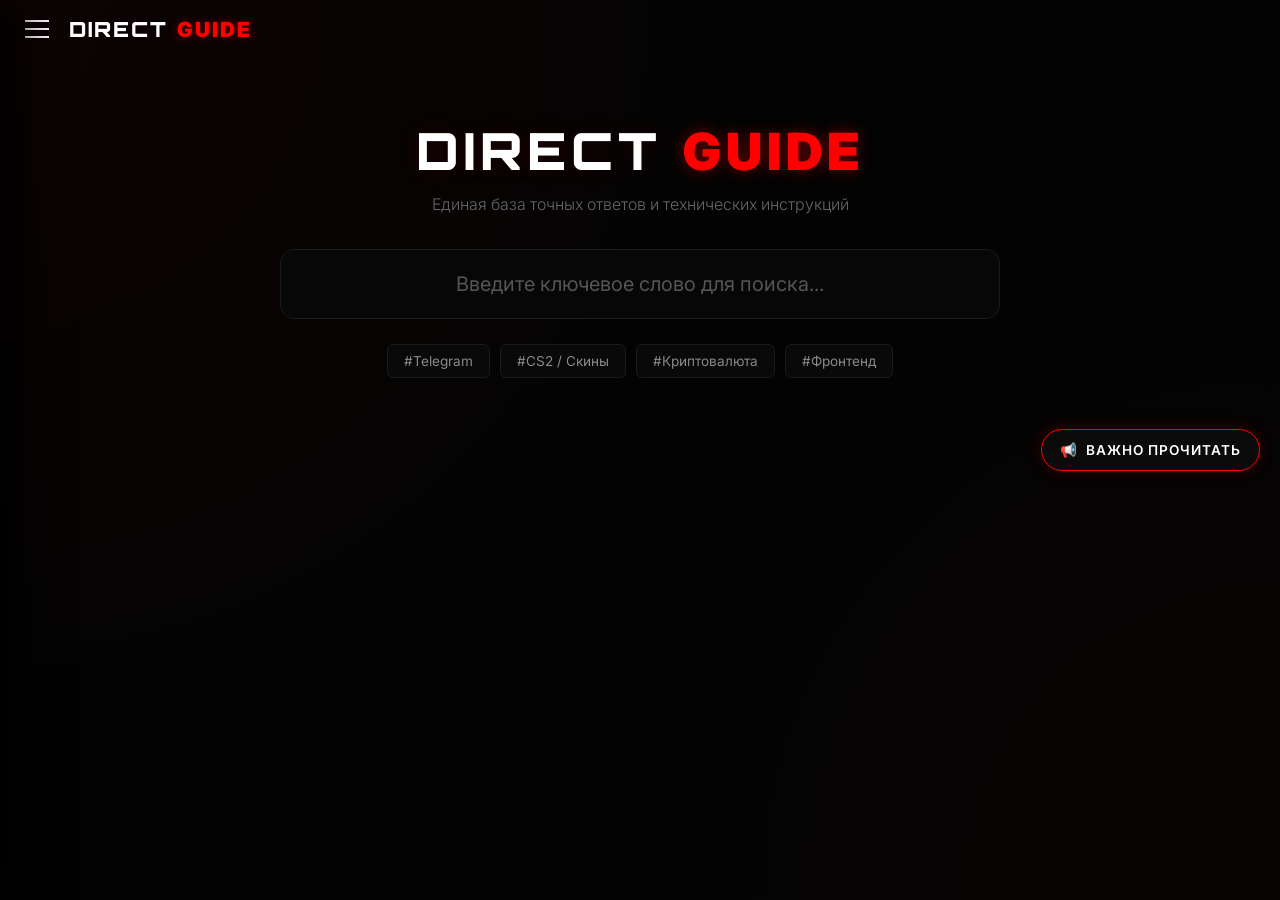
<file: sait4333 – копія/index.html>
<!DOCTYPE html>
<html lang="ru">
<head>
    <meta charset="UTF-8">
    <meta name="viewport" content="width=device-width, initial-scale=1.0">
    <title>DIRECT GUIDE - Вопросы и Ответы</title>
    <link rel="stylesheet" href="style.css">
</head>
<body>

    <!-- Анимированный неоновый бэкграунд -->
    <div class="bg-graph-matrix">
        <div class="neon-chart-pulse-1"></div>
        <div class="neon-chart-pulse-2"></div>
    </div>

    <!-- Боковое меню (Бургер) -->
    <nav class="side-menu" id="sideMenu">
        <div class="menu-header">
            <button class="close-btn" id="closeMenuBtn">&times;</button>
            <h3>НАВИГАЦИЯ</h3>
        </div>
        <ul class="menu-links">
            <li><a href="#" id="menuHomeBtn"><span class="icon">🔍</span> На главную</a></li>
            <li><a href="https://t.me/directguide" target="_blank"><span class="icon">📢</span> Канал проекта</a></li>
            <li><a href="#" id="menuDonateBtn"><span class="icon">❤️</span> Поддержать проект</a></li>
        </ul>
        <div class="menu-footer"><p>© 2026 DIRECT GUIDE</p></div>
    </nav>
    <div class="menu-overlay" id="menuOverlay"></div>

    <!-- Шапка сайта -->
    <header class="header-brand">
        <div class="top-row">
            <button class="menu-toggle-btn" id="openMenuBtn">
                <span></span><span></span><span></span>
            </button>
            <div class="site-title" id="logoHomeBtn">DIRECT <span>GUIDE</span></div>
        </div>
    </header>

    <!-- ГЛАВНЫЙ ЭКРАН: ПОИСК И СПИСОК КАРТОЧЕК -->
    <main id="mainSearchContainer">
        <div class="search-section">
            <h1 class="main-hero-title">DIRECT <span>GUIDE</span></h1>
            <p class="search-hint">Единая база точных ответов и технических инструкций</p>
            
            <div class="search-box">
                <input type="text" id="searchInput" placeholder="Введите ключевое слово для поиска..." autocomplete="off">
                <div class="search-glow"></div>
            </div >

            <!-- Быстрые теги -->
            <div class="quick-tags-container">
                <button class="quick-tag-btn" onclick="fillSearch('Telegram')">#Telegram</button>
                <button class="quick-tag-btn" onclick="fillSearch('CS2')">#CS2 / Скины</button>
                <button class="quick-tag-btn" onclick="fillSearch('Крипта')">#Криптовалюта</button>
                <button class="quick-tag-btn" onclick="fillSearch('CORS')">#Фронтенд</button>
            </div>
        </div>

        <!-- Список превью статей (Интерактивный) -->
        <section class="articles-wrapper" id="articlesSection">
            <div class="articles-list">
                
                <!-- Карточка 1: Telegram Stars -->
                <div class="article-item" data-article="telegram-stars">
                    <div class="article-meta">
                        <span class="tag">Telegram</span>
                        <span class="date">🔥 Рекомендуем</span>
                    </div>
                    <h3 class="title">Как бесплатно получить звезды Телеграм (Telegram Stars)?</h3>
                    <p class="description">Реальный фарминг внутренней валюты Telegram через бота Rewaro. Пошаговое руководство, моментальный бонус в 4000 кристаллов и заработок на реферальной системе без лимитов.</p>
                </div>

                <!-- Карточка 2: Skins Cash -->
                <div class="article-item" data-article="skins-cash">
                    <div class="article-meta">
                        <span class="tag">CS2 / Заработок</span>
                        <span class="date">🔥 Тренды</span>
                    </div>
                    <h3 class="title">Как выгодно продать скины CS2 за реальные деньги на Skins.Cash?</h3>
                    <p class="description">Полный обзор сервиса мгновенных выплат Skins.Cash. Инструкция, как безопасно превратить скины в реальный кэш, получить бонус к сделке и моментально вывести средства на карту или крипту.</p>
                </div>

                <!-- Карточка 3: Grid Bot -->
                <div class="article-item" data-article="grid-bot">
                    <div class="article-meta">
                        <span class="tag">Трейдинг / Крипта</span>
                        <span class="date">Инструкция</span>
                    </div>
                    <h3 class="title">Как запустить автоматического Grid-бота на бирже?</h3>
                    <p class="description">Настройка сеточной стратегии торговли в боковом тренде (флэт). Как правильно выставить верхнюю/нижнюю границы цены, рассчитать шаг сетки и автоматизировать спотовую торговлю.</p>
                </div>

                <!-- Карточка 4: CORS -->
                <div class="article-item" data-article="cors-error">
                    <div class="article-meta">
                        <span class="tag">Фронтенд / Веб</span>
                        <span class="date">Решение</span>
                    </div>
                    <h3 class="title">Как исправить ошибку CORS в браузере раз и навсегда?</h3>
                    <p class="description">Разбор блокировки кросс-доменных запросов. Как правильно прописать заголовки Access-Control-Allow-Origin на сервере или обойти ограничение через проксирование на фронтенде.</p>
                </div>

                <!-- Карточка 5: Telegram Premium -->
                <div class="article-item" data-article="tg-premium">
                    <div class="article-meta">
                        <span class="tag">Telegram</span>
                        <span class="date">Лайфхак</span>
                    </div>
                    <h3 class="title">Как купить Telegram Premium со скидкой до 50%?</h3>
                    <p class="description">Официальные способы легальной экономии на подписке. Использование региональных цен через Premium Bot, покупка подарочных кодов за криптовалюту TON и участие в раздачах от каналов.</p>
                </div>

                <!-- Карточка 6: Crypto Safety -->
                <div class="article-item" data-article="crypto-safety">
                    <div class="article-meta">
                        <span class="tag">Крипта / Безопасность</span>
                        <span class="date">Важно</span>
                    </div>
                    <h3 class="title">Как защитить криптокошелек от слива баланса и фишинга?</h3>
                    <p class="description">Правила безопасности для Web3-пользователей. Что такое revoking смарт-контрактов, почему нельзя подписывать подозрительные транзакции «Set Approval For All» и как работают аппаратные кошельки.</p>
                </div>

                <!-- Карточка 7: CS2 Optimization -->
                <div class="article-item" data-article="cs2-fps">
                    <div class="article-meta">
                        <span class="tag">CS2 / Настройка</span>
                        <span class="date">Гайд</span>
                    </div>
                    <h3 class="title">Оптимизация CS2: как повысить FPS и убрать микрофризы?</h3>
                    <p class="description">Лучшие параметры запуска (launch options) для Counter-Strike 2. Настройка скрытых параметров графики, очистка кэша шейдеров DirectX и оптимизация Windows под процессоры AMD/Intel для идеальной плавности.</p>
                </div>

                <!-- Карточка 8: Git Guide -->
                <div class="article-item" data-article="git-guide">
                    <div class="article-meta">
                        <span class="tag">Фронтенд / Инструменты</span>
                        <span class="date">Для новичков</span>
                    </div>
                    <h3 class="title">Шпаргалка по командам Git: от инициализации до деплоя</h3>
                    <p class="description">Полный список самых важных Git-команд, которые пригодятся каждому разработчику. Как правильно делать коммиты, решать конфликты при слиянии веток (merge) и откатывать изменения без потери кода.</p>
                </div>

                <!-- Карточка 9: P2P Trading -->
                <div class="article-item" data-article="p2p-trading">
                    <div class="article-meta">
                        <span class="tag">Трейдинг / Крипта</span>
                        <span class="date">Безопасность</span>
                    </div>
                    <h3 class="title">Как безопасно покупать крипту на P2P и не поймать блок карты?</h3>
                    <p class="description">Разбор мошеннических схем на P2P-площадках. Как избежать «треугольников», проверять контрагентов, защитить свою банковскую карту от блокировок и правильно подавать апелляции на биржах.</p>
                </div>

                <!-- Карточка 10: API Performance -->
                <div class="article-item" data-article="api-speed">
                    <div class="article-meta">
                        <span class="tag">Фронтенд / Веб</span>
                        <span class="date">Продвинутый</span>
                    </div>
                    <h3 class="title">Ускорение загрузки данных: Оптимизация API-запросов</h3>
                    <p class="description">Техники ускорения веб-приложений. Разбор методов кэширования ответов, применение технологий Debounce и Throttle, а также переход с тяжелых REST API запросов на GraphQL и WebSocket.</p>
                </div>

                <!-- Карточка 11: Bybit -->
                <div class="article-item" data-article="bybit-partner">
                    <div class="article-meta">
                        <span class="tag">Крипта / Инструкция</span>
                        <span class="date">🔥 Популярное</span>
                    </div>
                    <h3 class="title">Как правильно купить криптовалюту на бирже Bybit: пошаговый гайд</h3>
                    <p class="description">Подробная инструкция по работе с биржей Bybit. Как быстро пройти верификацию аккаунта, безопасно купить стейблкоины USDT через P2P-платформу и обменять их на Bitcoin без скрытых комиссий.</p>
                </div>

                <!-- Карточка 12: CryptoBot Telegram -->
                <div class="article-item" data-article="cryptobot-ref">
                    <div class="article-meta">
                        <span class="tag">Telegram / P2P</span>
                        <span class="date">⚡ Быстро</span>
                    </div>
                    <h3 class="title">Как покупать и хранить криптовалюту прямо в Telegram через Crypto Bot</h3>
                    <p class="description">Полноценный мануал по использованию встроенного Telegram-маркета Crypto Bot. Покупка криптовалюты TON, USDT и BTC прямо в мессенджере с гарантией безопасности сделок и выводом без KYC.</p>
                </div>

                <!-- Карточка 13: Market CS2 -->
                <div class="article-item" data-article="market-cs2-ref">
                    <div class="article-meta">
                        <span class="tag">CS2 / Скины</span>
                        <span class="date">🔥 Тренды</span>
                    </div>
                    <h3 class="title">Гайд: Как выгодно покупать и продавать скины CS2 за реальные деньги</h3>
                    <p class="description">Разбор работы с торговой площадкой Market.CSGO. Инструкция по безопасной авторизации через Steam API, настройка Trade-ссылки, покупка скинов со скидкой до 40% и моментальный вывод средств на карту.</p>
                </div>

                <!-- Карточка 14: Beget Hosting -->
                <div class="article-item" data-article="beget-ref">
                    <div class="article-meta">
                        <span class="tag">Веб / Разработка</span>
                        <span class="date">Инструменты</span>
                    </div>
                    <h3 class="title">Как арендовать дешевый VPS/VDS сервер и разместить свой сайт на Beget</h3>
                    <p class="description">Пошаговое руководство для веб-разработчиков по запуску удаленного сервера. Выбор операционной системы Ubuntu/Debian, настройка конфигурации железа под проекты и особенности посуточной тарификации.</p>
                </div>

                <!-- Карточка 15: Payeer Wallet -->
                <div class="article-item" data-article="payeer-ref">
                    <div class="article-meta">
                        <span class="tag">Способы оплаты</span>
                        <span class="date">Инструкция</span>
                    </div>
                    <h3 class="title">Электронный кошелек PAYEER: Инструкция по созданию и пополнению</h3>
                    <p class="description">Инструкция по работе с международной платежной системой PAYEER. Хранение фиата (USD, EUR) и криптовалюты в одном месте, быстрый внутренний обмен и совершение платежей без обязательной верификации.</p>
                </div>

            </div>
        </section>
    </main>

    <!-- ЭКРАН ПРОСМОТРА КОНКРЕТНОЙ СТАТЬИ -->
    <main id="articleViewerContainer">
        <div class="article-view-page">
            <button class="back-to-search-btn" id="backToSearchBtn">← Вернуться к поиску</button>
            <div id="dynamicMeta"></div>
            <h1 class="dynamic-title" id="dynamicTitle">Заголовок</h1>
            <div class="dynamic-content" id="dynamicContent"></div>
        </div>
    </main>

    <!-- Боковая кнопка "Важно прочитать" и её модальное окно -->
<div class="sticky-notice-wrapper" id="stickyNoticeWidget">
    <button class="sticky-notice-btn" id="openNoticeBtn">
        <span class="icon">📢</span> Важно прочитать
    </button>
    
    <div class="notice-modal" id="noticeModal">
        <div class="notice-modal-header">
            <h4>ОБРАТИТЕ ВНИМАНИЕ</h4>
            <button class="notice-close-btn" id="closeNoticeBtn">&times;</button>
        </div>
        <div class="notice-modal-body">
            <p>Наш проект <strong>DIRECT GUIDE</strong> только запустился! На данный момент статей в базе ещё мало, но мы ежедневно работаем над её наполнением.</p>
            <div class="highlight-box" style="margin: 15px 0 0 0; font-size: 0.9rem;">
                Если вы хотите лично посоветоваться, задать технический вопрос или предложить свою полезную статью — переходите в наш официальный Telegram-канал!
            </div>
            <a href="https://t.me/directguide" target="_blank" class="action-button tg-blue" style="margin-top: 15px; padding: 10px;">
                📢 Перейти в @directguide
            </a>
        </div>
    </div>
</div>

    <!-- Вспомогательный скрипт для тегов + Основной файл логики -->
    <script>
        function fillSearch(category) {
            const searchInput = document.getElementById('searchInput');
            if(searchInput) {
                searchInput.focus(); // Принудительно открываем блок со статьями
                searchInput.value = category;
                // Инициируем событие "input", чтобы отработали фильтры в script.js
                const event = new Event('input', { bubbles: true });
                searchInput.dispatchEvent(event);
            }
        }
    </script>
    <script src="script.js"></script>
</body>
</html>
</file>
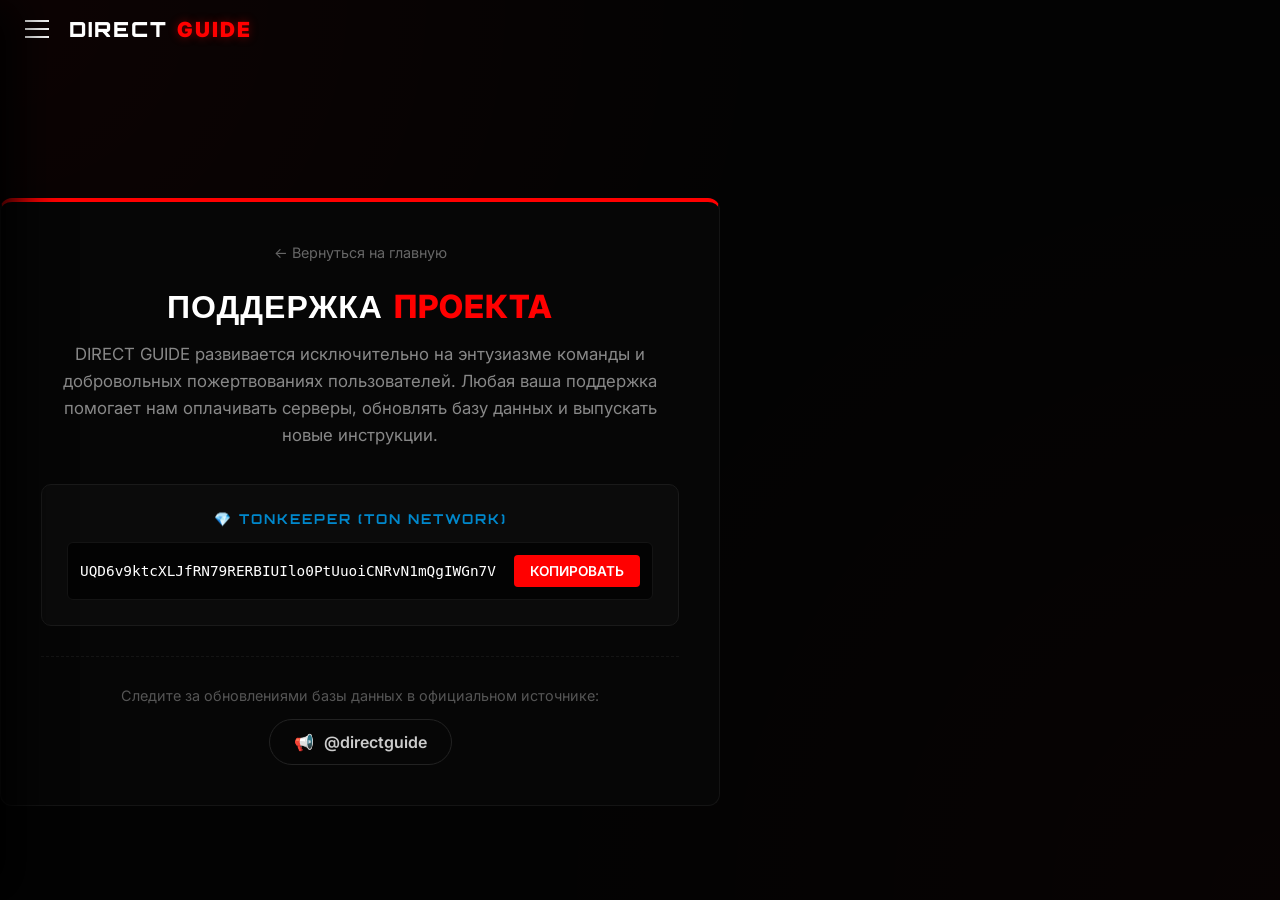
<file: sait4333 – копія/donate.html>
<!DOCTYPE html>
<html lang="ru">
<head>
    <meta charset="UTF-8">
    <meta name="viewport" content="width=device-width, initial-scale=1.0">
    <title>Поддержать проект - DIRECT GUIDE</title>
    <link rel="stylesheet" href="style.css">
    <style>
        /* Стили для страницы доната */
        .donate-container {
            width: 100%;
            max-width: 720px;
            background-color: #060606;
            border: 1px solid #141414;
            border-top: 4px solid #ff0000;
            padding: 40px;
            border-radius: 12px;
            margin-bottom: 50px;
            text-align: center;
        }
        .back-link {
            display: inline-block;
            color: #666;
            text-decoration: none;
            font-size: 0.9rem;
            margin-bottom: 25px;
            transition: color 0.2s;
        }
        .back-link:hover { color: #ff0000; }
        
        .donate-title {
            font-family: 'Orbitron', sans-serif;
            font-size: 2rem;
            font-weight: 800;
            margin-bottom: 15px;
            letter-spacing: 1px;
        }
        .donate-title span { color: #ff0000; }

        .donate-desc {
            color: #888888;
            font-size: 1.05rem;
            line-height: 1.6;
            margin-bottom: 35px;
        }

        /* Блок кошелька */
        .crypto-card {
            background-color: #0b0b0b;
            border: 1px solid #1a1a1a;
            border-radius: 10px;
            padding: 25px;
            margin-bottom: 30px;
            position: relative;
        }
        .crypto-label {
            font-family: 'Orbitron', sans-serif;
            font-size: 0.85rem;
            color: #0088cc; /* Фирменный цвет TON */
            letter-spacing: 2px;
            margin-bottom: 10px;
            font-weight: 700;
        }
        .wallet-address-box {
            display: flex;
            background: #030303;
            border: 1px solid #141414;
            border-radius: 6px;
            padding: 12px;
            align-items: center;
            justify-content: space-between;
            gap: 10px;
            margin-top: 15px;
        }
        .wallet-address {
            color: #ffffff;
            font-family: monospace;
            font-size: 0.9rem;
            word-break: break-all;
            text-align: left;
            user-select: all;
        }
        .copy-btn {
            background: #ff0000;
            border: none;
            color: #fff;
            padding: 8px 16px;
            border-radius: 4px;
            font-weight: 600;
            font-size: 0.85rem;
            cursor: pointer;
            transition: all 0.2s ease;
            white-space: nowrap;
        }
        .copy-btn:hover {
            background: #cc0000;
            box-shadow: 0 0 10px rgba(255, 0, 0, 0.4);
        }

        /* Блок Телеграма */
        .tg-block {
            border-top: 1px dashed #141414;
            padding-top: 30px;
            margin-top: 20px;
        }
        .tg-btn {
            display: inline-flex;
            align-items: center;
            gap: 10px;
            background: transparent;
            border: 1px solid #222;
            color: #cccccc;
            text-decoration: none;
            padding: 12px 24px;
            border-radius: 30px;
            font-weight: 600;
            transition: all 0.2s ease;
        }
        .tg-btn:hover {
            border-color: #ff0000;
            color: #ffffff;
            background-color: rgba(255, 0, 0, 0.03);
            box-shadow: 0 0 15px rgba(255, 0, 0, 0.1);
        }
        .tg-btn span { color: #ff0000; }
    </style>
</head>
<body>

    <nav class="side-menu" id="sideMenu">
        <div class="menu-header">
            <h3>НАВИГАЦИЯ</h3>
            <button class="close-btn" id="closeMenuBtn">&times;</button>
        </div>
        <ul class="menu-links">
            <li><a href="index.html" class="menu-item"><span class="icon">🔍</span> На главную</a></li>
            <li><a href="https://t.me/directguide" target="_blank" class="menu-item"><span class="icon">📢</span> Канал проекта</a></li>
            <li><a href="#" class="menu-item"><span class="icon">❤️</span> Поддержать проект</a></li>
        </ul>
        <div class="menu-footer"><p>© 2026 DIRECT GUIDE</p></div>
    </nav>
    <div class="menu-overlay" id="menuOverlay"></div>

    <header class="header-brand">
        <div class="top-row">
            <button class="menu-toggle-btn" id="openMenuBtn">
                <span></span><span></span><span></span>
            </button>
            <div class="site-title">DIRECT <span>GUIDE</span></div>
        </div>
    </header>

    <main style="margin-top: 140px;">
        <div class="donate-container">
            <a href="index.html" class="back-link">← Вернуться на главную</a>
            
            <h1 class="donate-title">ПОДДЕРЖКА <span>ПРОЕКТА</span></h1>
            <p class="donate-desc">
                DIRECT GUIDE развивается исключительно на энтузиазме команды и добровольных пожертвованиях пользователей. Любая ваша поддержка помогает нам оплачивать серверы, обновлять базу данных и выпускать новые инструкции.
            </p>
            
            <div class="crypto-card">
                <div class="crypto-label">💎 TONKEEPER (TON NETWORK)</div>
                <div class="wallet-address-box">
                    <div class="wallet-address" id="walletAddr">UQD6v9ktcXLJfRN79RERBIUIlo0PtUuoiCNRvN1mQgIWGn7V</div>
                    <button class="copy-btn" id="copyBtn">КОПИРОВАТЬ</button>
                </div>
            </div>

            <div class="tg-block">
                <p style="color: #555; font-size: 0.9rem; margin-bottom: 15px;">Следите за обновлениями базы данных в официальном источнике:</p>
                <a href="https://t.me/directguide" target="_blank" class="tg-btn">
                    <span>📢</span> @directguide
                </a>
            </div>
        </div>
    </main>

    <script>
        document.getElementById('copyBtn').addEventListener('click', () => {
            const addressText = document.getElementById('walletAddr').textContent;
            navigator.clipboard.writeText(addressText).then(() => {
                const btn = document.getElementById('copyBtn');
                btn.textContent = 'СКОПИРОВАНО!';
                btn.style.background = '#00ff66';
                btn.style.color = '#000000';
                
                setTimeout(() => {
                    btn.textContent = 'КОПИРОВАТЬ';
                    btn.style.background = '#ff0000';
                    btn.style.color = '#ffffff';
                }, 2000);
            });
        });
    </script>
    <script src="script.js"></script>
</body>
</html>
</file>
<file: sait4333 – копія/style.css>
@import url('https://fonts.googleapis.com/css2?family=Orbitron:wght=700;900&family=Inter:wght=300;400;500;600;700&display=swap');

* {
    box-sizing: border-box;
    margin: 0;
    padding: 0;
    font-family: 'Inter', system-ui, sans-serif;
}

body {
    background-color: #030303;
    background-image: 
        radial-gradient(circle at 0% 0%, rgba(255, 0, 0, 0.04) 0%, transparent 50%),
        radial-gradient(circle at 100% 100%, rgba(255, 0, 0, 0.02) 0%, transparent 50%);
    color: #ffffff;
    min-height: 100vh;
    display: flex;
    flex-direction: column;
    overflow-x: hidden;
}

/* --- ВЕРХНЯЯ ПАНЕЛЬ БРЕНДИНГА (ПРИЖАТА К КРАЯМ) --- */
.header-brand {
    width: 100%;
    max-width: 100%;         
    margin: 0;               
    padding: 15px 20px;      
    display: flex;
    justify-content: space-between;
    align-items: center;
    z-index: 90;
}

.top-row {
    display: flex;
    align-items: center;
    gap: 15px;
    margin-left: 0;          
}

/* Правая часть шапки: виджет + график */
.header-right-block {
    display: flex;
    align-items: center;
    gap: 25px;
}

/* Виджет статуса системы */
.header-status-widget {
    display: flex;
    flex-direction: column;
    gap: 4px;
    font-family: monospace;
    font-size: 0.8rem;
    color: #666;
    text-align: right;
}

.status-online {
    color: #00ff66;
    font-weight: bold;
    text-shadow: 0 0 8px rgba(0, 255, 102, 0.4);
}

.status-count {
    color: #fff;
    background: #111;
    padding: 2px 6px;
    border-radius: 4px;
    border: 1px solid #222;
}

/* Бургер-кнопка вызова меню */
.menu-toggle-btn {
    background: none;
    border: none;
    cursor: pointer;
    display: flex;
    flex-direction: column;
    gap: 6px;
    padding: 5px;
}

.menu-toggle-btn span {
    display: block;
    width: 24px;
    height: 2px;
    background-color: #ffffff;
    transition: all 0.3s ease;
}

.menu-toggle-btn:hover span {
    background-color: #ff0000;
    box-shadow: 0 0 8px rgba(255, 0, 0, 0.8);
}

/* Логотип */
.site-title {
    font-family: 'Orbitron', sans-serif;
    font-size: 1.3rem;
    font-weight: 900;
    letter-spacing: 2px;
    text-transform: uppercase;
    cursor: pointer;
}

.site-title span {
    color: #ff0000;
    text-shadow: 0 0 10px rgba(255, 0, 0, 0.4);
}

/* Контейнер графика трейдинга */
.graph-container {
    width: 190px;
    height: 60px;
    background: rgba(8, 8, 8, 0.9);
    border: 1px solid #141414;
    border-radius: 6px;
    padding: 6px;
    backdrop-filter: blur(4px);
}

.trading-chart { width: 100%; height: 100%; }
.chart-grid { stroke: #121212; stroke-width: 1; }
.candle-wick { stroke-width: 1; }
.candle-wick.green { stroke: #00ff66; }
.candle-wick.red { stroke: #ff0033; }
.candle-body { stroke-width: 0; opacity: 0; animation: fadeInCandles 1s ease-in forwards; }
.candle-body.green { fill: #00ff66; }
.candle-body.red { fill: #ff0033; }

@keyframes fadeInCandles { to { opacity: 0.7; } }

.trend-line {
    stroke: #ff0000;
    stroke-width: 2.5;
    fill: none;
    stroke-dasharray: 400;
    stroke-dashoffset: 400;
    animation: drawTrend 2.2s cubic-bezier(0.25, 1, 0.5, 1) forwards;
}

.trend-spot { fill: #ffffff; opacity: 0; animation: showSpot 0.3s ease-out 2s forwards; }
@keyframes drawTrend { to { stroke-dashoffset: 0; } }
@keyframes showSpot { to { opacity: 1; } }


/* --- СТИЛЬ ВЫЕЗЖАЮЩЕГО МЕНЮ --- */
.side-menu {
    position: fixed;
    top: 0;
    left: -320px;
    width: 320px;
    height: 100vh;
    background-color: #080808;
    border-right: 1px solid #141414;
    box-shadow: 20px 0 40px rgba(0,0,0,0.9);
    z-index: 100;
    display: flex;
    flex-direction: column;
    transition: left 0.4s cubic-bezier(0.77, 0, 0.175, 1);
}

.side-menu.active { left: 0; }
.menu-header { padding: 30px; display: flex; justify-content: space-between; align-items: center; border-bottom: 1px solid #101010; }
.menu-header h3 { font-family: 'Orbitron', sans-serif; font-size: 1.1rem; letter-spacing: 2px; color: #444; }
.close-btn { background: none; border: none; color: #888; font-size: 2rem; cursor: pointer; line-height: 1; }
.close-btn:hover { color: #ff0000; }

.menu-links { list-style: none; padding: 20px 0; flex: 1; }

.menu-links li a { 
    display: flex; 
    align-items: center; 
    padding: 16px 30px; 
    color: #cccccc !important; 
    text-decoration: none; 
    font-weight: 600; 
    border-left: 3px solid transparent; 
    transition: all 0.2s ease; 
    cursor: pointer; 
}
.menu-links li a .icon { margin-right: 15px; font-size: 1.2rem; }
.menu-links li a:hover { 
    background: linear-gradient(90deg, rgba(255,0,0,0.04) 0%, transparent 100%); 
    color: #ffffff !important; 
    border-left-color: #ff0000; 
    padding-left: 35px; 
}

.menu-footer { padding: 30px; border-top: 1px solid #101010; font-size: 0.8rem; color: #333; }
.menu-overlay { position: fixed; top: 0; left: 0; width: 100vw; height: 100vh; background-color: rgba(0,0,0,0.7); backdrop-filter: blur(3px); z-index: 95; display: none; opacity: 0; transition: opacity 0.3s ease; }
.menu-overlay.active { display: block; opacity: 1; }


/* --- ЦЕНТРАЛЬНЫЙ ИНТЕРФЕЙС --- */
#mainSearchContainer {
    flex: 1;
    display: flex;
    flex-direction: column;
    align-items: center;
    padding: 20px;
    margin-top: 40px;
    width: 100%;             
    max-width: 800px;        
    margin-left: auto;       
    margin-right: auto;      
    display: flex; /* Поиск открыт изначально */
}

.search-section {
    width: 100%;
    max-width: 720px;
    text-align: center;
    margin-bottom: 40px;
}

.main-hero-title {
    font-family: 'Orbitron', sans-serif;
    font-size: 3.2rem;
    font-weight: 900;
    letter-spacing: 5px;
    margin-bottom: 12px;
    text-shadow: 0 0 20px rgba(255, 0, 0, 0.1);
}

.main-hero-title span {
    color: #ff0000;
    text-shadow: 0 0 15px rgba(255, 0, 0, 0.4);
}

.search-hint {
    font-size: 1rem;
    color: #666666;
    margin-bottom: 35px;
    font-weight: 300;
}

/* Поле ввода */
.search-box { position: relative; width: 100%; }
.search-box input {
    width: 100%;
    padding: 22px 30px;
    background-color: #070707;
    border: 1px solid #1a1a1a;
    border-radius: 14px;
    color: #ffffff;
    font-size: 1.25rem;
    outline: none;
    position: relative;
    z-index: 2;
    transition: all 0.3s ease;
    text-align: center;
}
.search-box input:focus { border-color: #ff0000; background-color: #0a0a0a; }
.search-glow { position: absolute; top: 0; left: 0; width: 100%; height: 100%; background: rgba(255, 0, 0, 0.2); border-radius: 14px; filter: blur(25px); opacity: 0; z-index: 1; transition: opacity 0.3s ease; }
.search-box input:focus + .search-glow { opacity: 1; }
.search-box input::placeholder { color: #555555; transition: color 0.3s ease; }

/* Быстрые теги под поиском */
.quick-tags-container { 
    display: flex; 
    justify-content: center; 
    gap: 10px; 
    margin-top: 25px; 
    flex-wrap: wrap; 
}
.quick-tag-btn { 
    background: #090909; 
    border: 1px solid #1a1a1a; 
    color: #888; 
    padding: 8px 16px; 
    border-radius: 6px; 
    font-size: 0.85rem; 
    cursor: pointer; 
    transition: all 0.2s ease;
}
.quick-tag-btn:hover { 
    border-color: #ff0000; 
    color: #fff; 
    box-shadow: 0 0 10px rgba(255,0,0,0.2);
}


/* --- КРАСИВЫЙ РАЗДЕЛИТЕЛЬ СЕКЦИЙ --- */
.section-divider {
    display: flex;
    align-items: center;
    gap: 15px;
    margin-bottom: 25px;
    width: 100%;
}

.section-divider span {
    font-family: 'Orbitron', sans-serif;
    font-size: 0.8rem;
    color: #444444;
    letter-spacing: 2px;
    white-space: nowrap;
}

.divider-line {
    height: 1px;
    background: linear-gradient(90deg, #161616 0%, transparent 100%);
    flex: 1;
}


/* --- КАРТОЧКИ СТАТЕЙ --- */
/* --- КАРТОЧКИ СТАТЕЙ --- */
.articles-wrapper {
    width: 100%;
    max-width: 720px;
    display: none; /* Изначально скрыто, пока пользователь ничего не ввел */
    margin-top: 20px;
} 
.articles-list { display: flex; flex-direction: column; gap: 15px; }

.article-item {
    background: #060606;
    border: 1px solid #141414;
    border-left: 4px solid #ff0000;
    padding: 22px;
    border-radius: 0 10px 10px 0;
    cursor: pointer;
    display: block;
    text-decoration: none;
    transition: all 0.25s ease;
}

.article-item:hover { border-color: #222222; transform: translateX(5px); }
.article-meta { display: flex; justify-content: space-between; margin-bottom: 8px; font-size: 0.8rem; }
.article-item .tag { color: #ff0000; font-size: 0.78rem; font-weight: 700; text-transform: uppercase; letter-spacing: 1px; }
.article-item .date { color: #444444; }

.article-item .title { 
    font-size: 1.2rem; 
    font-weight: 700; 
    margin-bottom: 6px; 
    color: #ffffff !important;
    transition: color 0.2s ease;
}
.article-item:hover .title { color: #ff0000 !important; }
.article-item .description { color: #888888; font-size: 0.95rem; line-height: 1.4; }


/* --- СТИЛИ ПРОСМОТРА ДИНАМИЧЕСКИХ СТАТЬИ (SPA КОНТЕЙНЕР) --- */
#articleViewerContainer {
    width: 100%;
    display: none; /* ЖЕСТКИЙ ФИКС: Изначально полностью скрываем весь экран статьи */
    justify-content: center;
    padding: 20px;
    margin-top: 40px;
}

.article-view-page {
    width: 100%;
    max-width: 720px;
    background-color: #060606;
    border: 1px solid #141414;
    border-top: 4px solid #ff0000;
    padding: 40px;
    border-radius: 0 0 12px 12px;
    margin: 0 auto 50px auto;
}

.back-to-search-btn {
    display: inline-block;
    color: #666;
    text-decoration: none;
    font-size: 0.9rem;
    margin-bottom: 25px;
    cursor: pointer;
    background: none;
    border: none;
    padding: 0;
    transition: color 0.2s;
}
.back-to-search-btn:hover { color: #ff0000; }

.dynamic-title { 
    font-size: 2rem; 
    font-weight: 800; 
    margin-bottom: 20px; 
    line-height: 1.3; 
    color: #fff; 
}

.dynamic-content { color: #cccccc; font-size: 1.1rem; line-height: 1.7; }
.dynamic-content p { margin-bottom: 20px; }
.dynamic-content h3 { color: #ffffff; font-size: 1.4rem; margin: 30px 0 15px 0; font-weight: 700; }
.dynamic-content ul { margin-bottom: 20px; padding-left: 20px; }
.dynamic-content li { margin-bottom: 8px; }
.dynamic-content code { background-color: #111; border: 1px solid #222; padding: 3px 6px; border-radius: 4px; font-family: monospace; color: #ff3333; }

.highlight-box {
    background-color: #0d0d0d;
    border-left: 3px solid #ff0000;
    padding: 20px;
    margin: 25px 0;
    border-radius: 0 8px 8px 0;
}

.action-button {
    display: inline-block;
    background-color: #ff0000;
    color: #ffffff;
    text-decoration: none;
    padding: 14px 28px;
    font-weight: 700;
    border-radius: 8px;
    margin: 15px 0;
    transition: all 0.3s ease;
    text-transform: uppercase;
    letter-spacing: 1px;
    font-size: 0.95rem;
    box-shadow: 0 0 15px rgba(255, 0, 0, 0.3);
    text-align: center;
}
.action-button:hover {
    background-color: #cc0000;
    box-shadow: 0 0 25px rgba(255, 0, 0, 0.6);
    transform: translateY(-2px);
}

.action-button.tg-blue { background-color: #0088cc; box-shadow: 0 0 15px rgba(0, 136, 204, 0.3); }
.action-button.tg-blue:hover { background-color: #0077b3; box-shadow: 0 0 25px rgba(0, 136, 204, 0.6); }


/* --- АДАПТИВНОСТЬ ПОД МОБИЛЬНЫЕ УСТРОЙСТВА --- */
@media (max-width: 768px) {
    .header-brand { padding: 20px 15px; }
    .graph-container { display: none; } 
    #mainSearchContainer, #articleViewerContainer { margin-top: 20px; }
    .article-view-page { padding: 25px 20px; }
    .main-hero-title { font-size: 2.2rem; letter-spacing: 2px; }
    .search-box input { padding: 16px 20px; font-size: 1.1rem; }
}

/* Контейнер для виджета */
.sticky-notice-wrapper {
    position: fixed;
    right: 20px;
    bottom: 50%;
    transform: translateY(50%);
    z-index: 999;
    font-family: inherit;
    transition: opacity 0.2s ease, visibility 0.2s ease;
}

/* Сама плавающая кнопка */
.sticky-notice-btn {
    background: #0b0b0b;
    border: 1px solid #ff0000;
    color: #ffffff;
    padding: 12px 18px;
    border-radius: 30px;
    cursor: pointer;
    font-weight: 600;
    font-size: 0.85rem;
    letter-spacing: 1px;
    text-transform: uppercase;
    box-shadow: 0 0 15px rgba(255, 0, 0, 0.2);
    display: flex;
    align-items: center;
    gap: 8px;
    transition: all 0.3s ease;
}

.sticky-notice-btn:hover {
    background: #ff0000;
    color: #000000;
    box-shadow: 0 0 25px rgba(255, 0, 0, 0.6);
    transform: scale(1.05);
}

/* Модальное окно сообщения */
.notice-modal {
    position: absolute;
    right: 0;
    bottom: 100%;
    margin-bottom: 15px;
    width: 320px;
    background: #030303;
    border: 1px solid #1a1a1a;
    border-radius: 12px;
    padding: 20px;
    box-shadow: 0 10px 30px rgba(0, 0, 0, 0.7);
    display: none;
    opacity: 0;
    transform: translateY(10px);
    transition: all 0.3s ease;
}

.notice-modal.active {
    display: block;
    opacity: 1;
    transform: translateY(0);
}

/* Шапка модального окна */
.notice-modal-header {
    display: flex;
    justify-content: space-between;
    align-items: center;
    border-bottom: 1px solid #141414;
    padding-bottom: 10px;
    margin-bottom: 12px;
}

.notice-modal-header h4 {
    margin: 0;
    color: #ff0000;
    font-size: 0.85rem;
    letter-spacing: 2px;
}

.notice-close-btn {
    background: none;
    border: none;
    color: #555;
    font-size: 1.5rem;
    cursor: pointer;
    line-height: 1;
    transition: color 0.2s;
}

.notice-close-btn:hover {
    color: #ffffff;
}

/* Текст внутри */
.notice-modal-body p {
    margin: 0;
    font-size: 0.9rem;
    color: #cccccc;
    line-height: 1.5;
}

/* Адаптивность для мобилок, чтобы кнопка не перекрывала контент */
@media (max-width: 768px) {
    .sticky-notice-wrapper {
        right: 10px;
        bottom: 20px;
        transform: none;
    }
    .notice-modal {
        width: 280px;
        bottom: calc(100% + 10px);
    }
}
</file>
